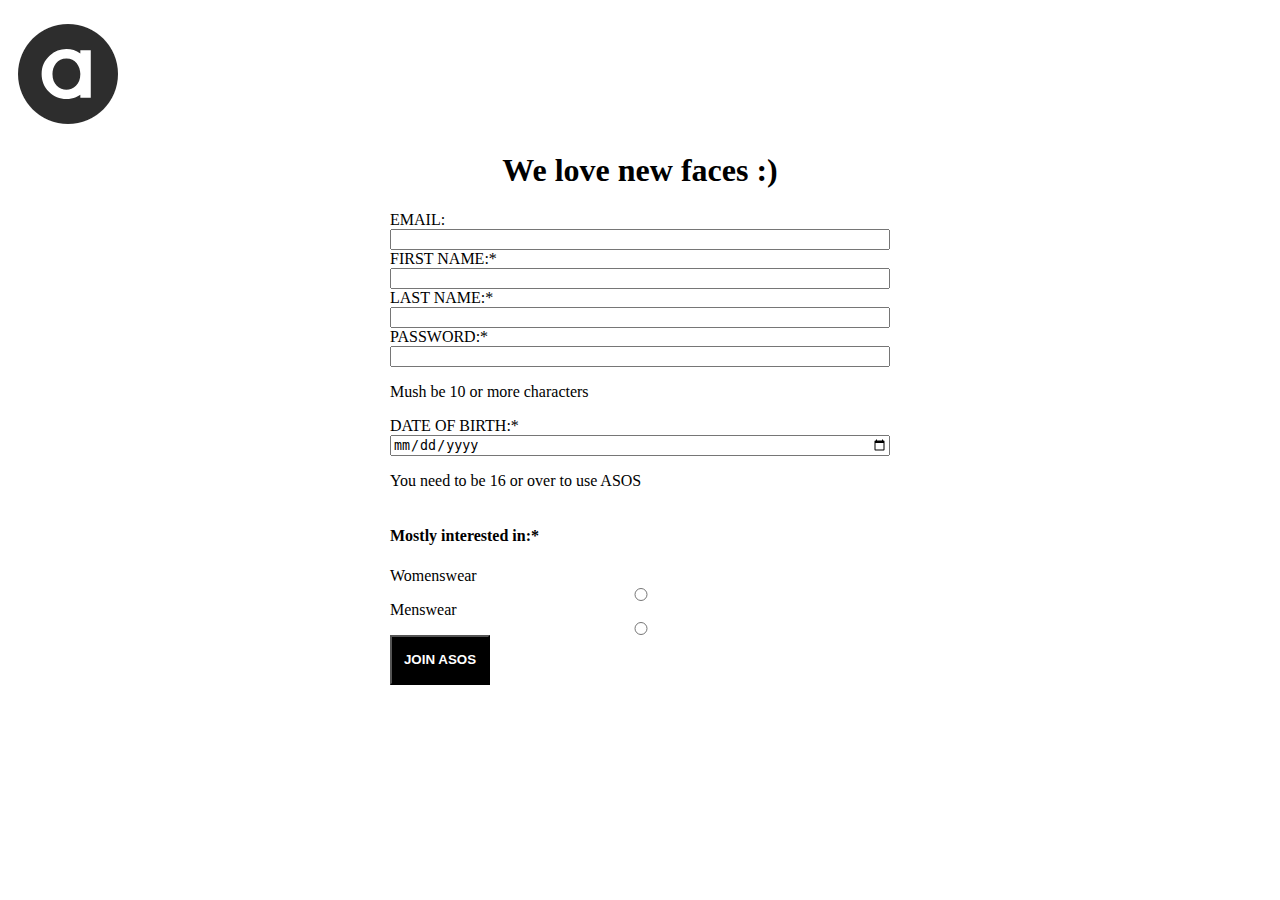
<file: continue.html>
<!DOCTYPE html>
<html lang="en">
  <head>
    <meta charset="UTF-8" />
    <meta name="viewport" content="width=device-width, initial-scale=1.0" />
    <title>Document</title>
    <link rel="stylesheet" href="./styles/continue.css" />
  </head>
  <body>
    <div id="main-div">
      <img src="./images/aLogo.png" alt="" />
      <h1 style="text-align: center">We love new faces :)</h1>
      <div id="form-div">
        <form id="form" action="">
          <label for="email">EMAIL: </label>
          <input id="email" type="email" />
          <label for="name">FIRST NAME:*</label>
          <input id="name" type="text" required />
          <label for="last_name">LAST NAME:*</label>
          <input id="last_name" type="text" required />
          <label for="password">PASSWORD:*</label>
          <input id="password" type="password" required />
          <p>Mush be 10 or more characters</p>
          <label for="date">DATE OF BIRTH:*</label>
          <input id="date" type="date" required />
          <p>You need to be 16 or over to use ASOS</p>
          <h4>Mostly interested in:*</h4>
          <label for="Womenswear">Womenswear</label>
          <input type="radio" id="Womenswear" />
          <label for="Menswear">Menswear</label>
          <input type="radio" id="Menswear" />
          <input type="submit" value="JOIN ASOS" />
        </form>
      </div>
    </div>
  </body>
  <script>
    // Function to get the query parameter by name
    function getQueryParam(name) {
      const urlParams = new URLSearchParams(window.location.search);
      return urlParams.get(name);
    }

    // Ensure the page is fully loaded
    document.addEventListener("DOMContentLoaded", function () {
      // Get the email from the URL and display it
      const email = getQueryParam("email");
      console.log("Email from URL:", email); // Debugging line
      if (email) {
        document.getElementById("email").value = email;
      } else {
        console.log("Email not found in URL");
      }
    });
  </script>
  <script src="./scripts/continue.js" type="module"></script>
</html>
</file>
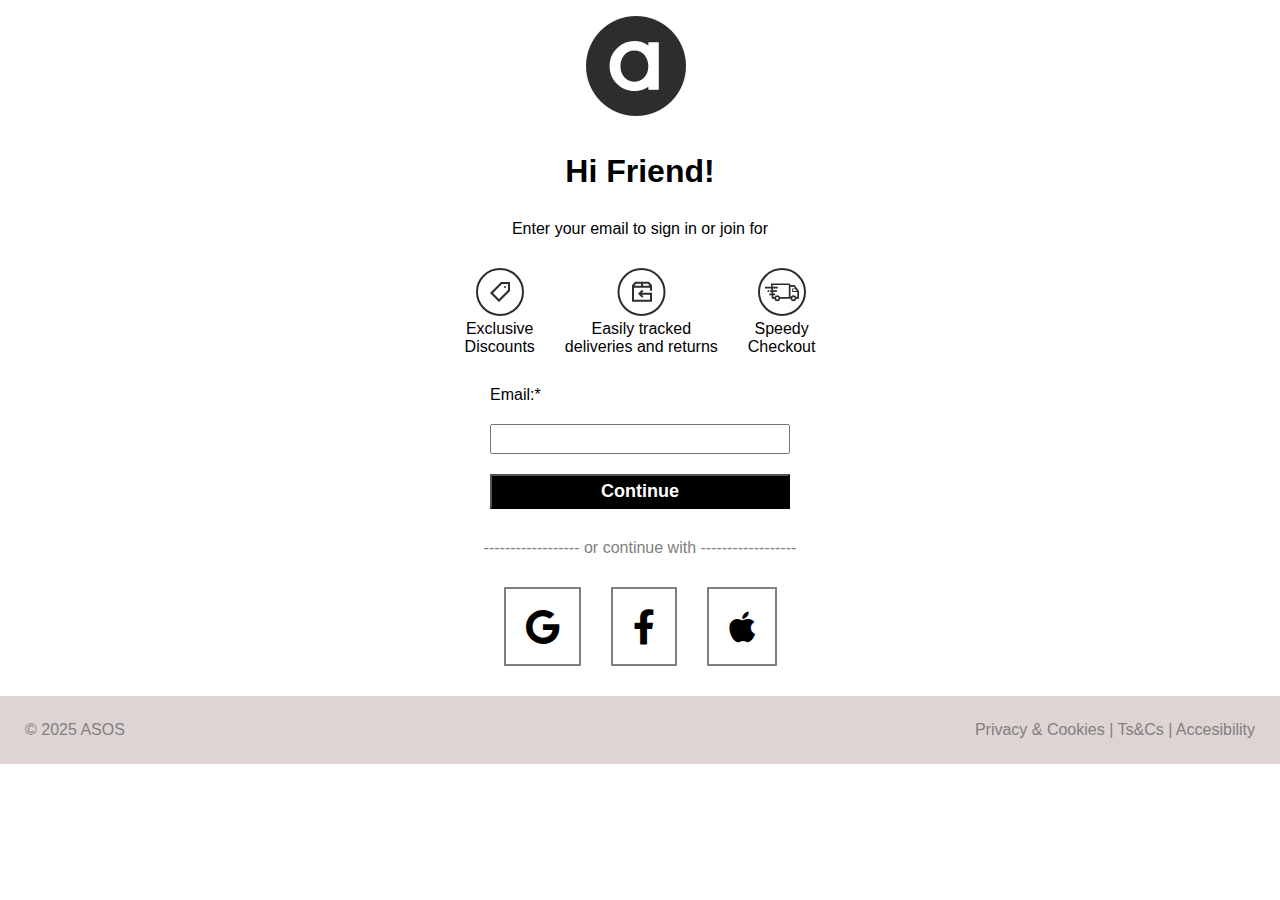
<file: signin.html>
<!DOCTYPE html>
<html lang="en">
  <head>
    <meta charset="UTF-8" />
    <meta name="viewport" content="width=device-width, initial-scale=1.0" />
    <title>Signup page</title>
    <link rel="stylesheet" href="./styles/signin.css" />
    <link
      href="https://cdnjs.cloudflare.com/ajax/libs/font-awesome/6.0.0/css/all.min.css"
      rel="stylesheet"
    />
    <link rel="stylesheet" href="./styles/index.css" />
  </head>
  <body>
    <div id="main-container">
      <div><img src="./images/aLogo.png" alt="" /></div>
      <div><h1>Hi Friend!</h1></div>
      <div>Enter your email to sign in or join for</div>
      <div id="logo-container">
        <div class="logo">
          <div class="image">
            <img src="./images/exclusive_discount.svg" alt="" />
            <div>
              <p style="color: black">
                Exclusive <br />
                Discounts
              </p>
            </div>
          </div>
        </div>

        <div class="logo">
          <div class="image">
            <img src="./images/Tracking_Logo.svg" alt="" />
            <div>
              <p style="color: black">
                Easily tracked <br />
                deliveries and returns
              </p>
            </div>
          </div>
        </div>

        <div class="logo">
          <div class="image">
            <img src="./images/speedy_chekout_logo.svg" alt="" />
            <div>
              <p style="color: black">
                Speedy<br />
                Checkout
              </p>
            </div>
          </div>
        </div>
      </div>

      <form id="form" action="continue.html">
        <label for="email">Email:*</label>
        <input id="email" type="email" />
        <input type="submit" value="Continue" />
      </form>
      <p>------------------ or continue with ------------------</p>
      <div class="social-icons-container">
        <div class="social-icon"><i class="fa-brands fa-google"></i></div>
        <div class="social-icon"><i class="fa-brands fa-facebook-f"></i></div>
        <div class="social-icon"><i class="fa-brands fa-apple"></i></div>
      </div>
    </div>
    <footer id="footer">
      <div id="footer-last-div">
        <p>&copy; 2025 ASOS</p>
        <p>Privacy & Cookies | Ts&Cs | Accesibility</p>
      </div>
    </footer>
  </body>
  <script>
    document
      .getElementById("form")
      .addEventListener("submit", function (event) {
        event.preventDefault();
        const email = document.getElementById("email").value;
        window.location.href =
          "continue.html?email=" + encodeURIComponent(email);
      });
  </script>
</html>
</file>
<file: styles/continue.css>
#form-div {
    /* border: 2px solid blue; */
    margin: auto;
    width: 500px;
}

#form {
    display: flex;
    flex-direction: column;
}

input[type="submit"] {
    height: 50px;
    width: 100px;
    color: white;
    background-color: black;
    font-weight: bold;
}
</file>
<file: styles/signin.css>
*{
    margin: 0;
    padding: 0;
}

#main-container {
    display: flex;
    flex-direction: column;
    align-items: center;
    gap: 30px;
    /* border: 2px solid green; */
}

#logo-container {
    display: flex;
    justify-content: center;
    gap: 30px;
    /* border: 1px solid pink; */
}

.image {
    text-align: center;
}
 /* form styling */
#form {
    display: flex;
    flex-direction: column;
    gap: 20px;
}
 input[type="email"]{
    width: 300px;
    height: 30px;
}

input[type="submit"]{
    height: 35px;
    color: white;
    font-size: 18px;
    font-weight: bold;
    background-color: black;
}

.social-icons-container {
    display: flex;
    gap: 30px;
    margin-bottom: 30px;
    
}

.social-icon {
    border: 2px solid gray;
    padding: 20px;
}

p {
    color: gray;
}
</file>
<file: styles/index.css>
/* Global Styles */
* {
  margin: 0;
  padding: 0;
  box-sizing: border-box;
}

body {
  font-family: Arial, sans-serif;
}

header {
  width: 100%;
}

/* Navbar-1 Styles (Top Bar) */
.navbar-1 {
  display: flex;
  justify-content: flex-end;
  align-items: center;
  color: grey; /* Dark background */
  background-color: white;
  padding: 5px 20px;
  font-size: 14px;
}

.nav-item-1 {
  margin: 0 10px;
  cursor: pointer;
}

#flags-logo-btn {
  background: none;
  border: none;
  cursor: pointer;
}

.india-logo {
  width: 20px;
  height: auto;
}

/* Navbar-2 Styles (Main Navigation) */
.navbar-2 {
  display: flex;
  justify-content: space-evenly;
  align-items: center;
  height: 70px;
  gap: 30px;
  padding: 15px;
  background-color: #2d2d2d;
}

.navbar-2 .nav-item-2 {
  padding: 23px;
  /* border: 2px solid blue; */

  color: white;
}

.navbar-2 .nav-item-2:nth-child(1) {
  font-size: 30px;
  font-weight: bold;
  transform: translateX(60px);
}

a {
  text-decoration: none;
  color: white;
}

.navbar-2 .nav-item-2:nth-child(3) {
  transform: translateX(-60px);
  padding-left: 35px;
}

.search-container {
  padding: 10px;
  background-color: darkgray;
  border-radius: 5px;
  /* border: 2px solid green; */
}

#search-bar {
  width: 600px;
  border-radius: 45px;
  padding: 10px 10px 10px 40px;
  border: 1px solid black;
}

.navbar-2 .nav-item-2:nth-child(-n + 3) {
  border-right: 0.1px solid white;
  font-weight: bold;
}

.fa-solid {
  color: white;
  font-size: 20px;
}

/* navbar-3 styles */
.navbar-3 {
  display: flex;
  height: 60px;
  padding: 15px;
  background-color: #525050;
  /* border: 2px solid blue; */
}

.navbar-3-items {
  display: flex;
  gap: 25px;
  margin-top: -15px;
  margin-left: 60px;
  padding: 28px;
  background-color: #525050;
  /* border: 2px solid green; */
}

.navbar-3-items .nav-item-3 {
  height: 30px;
  width: fit-content;
  margin-top: -10px;
  /* border: 2px solid pink; */
}

.navbar-3-items .nav-item-3:first-child {
  padding: 25px 30px;
  background-color: #d01345;
  border: none;
  margin-top: -25px;

  text-align: center;
}

.navbar-3-items #sale-id {
  display: flex;
  align-items: center;
}

/* Main Content Styling */
#main-div-1 {
  /* border: 2px solid blue; */
  height: 380px;
  display: flex;
  justify-content: center;
  background: linear-gradient(to right, #00ff00, #ff0000);
}

#main-div-1-container {
  height: 400px;
  width: 600px;
  display: flex;
  flex-direction: column;
  justify-content: center;
  align-items: center;
  /* border: 2px solid green; */

}

#main-div-1-container h1 {
  font-size: 40px;
  font-weight: 900;
}

#p1,
#p2 {
  font-size: 30px;
  font-weight: 549;
}

#p2 {
  font-size: 28px;
}

#span-2025 {
  background-color: black;
  color: white;
  font-weight: bold;
  padding: 5px;
  /* border: 2px solid blue; */
}

#p3 {
  font-size: small;
}

#main-div-2, #main-div-3 {
 margin-top: 50px;

}

#new-in-img {
  margin-bottom: 40px;
}

#img-div-1 img{
  width: 100%;
  height: 100%;
  object-fit: contain;
}


#new-in-img img {
  width: 100%;
  height: 100%;
  object-fit: cover;
}

#new-in-div{
  display: flex;
  gap: 5px;
  /* border: 2px solid green; */
}

.product-images img {
  width: 100%;
  height: 100%;
  object-fit: cover;
}

#main-div-4 {
  display: flex;
  justify-content: center;
  gap: 40px;
  margin-top: 50px;
  padding: 20px;
  border-top: 2px solid lightgray;

}

.fa-brands {
  font-size: 35px;
}
 /* footer styling */

#footer-main-div {
  display: flex;
  justify-content: space-around;
  padding-top: 33px;
  padding-bottom: 33px;
  background-color: rgb(238, 238, 238);
  /* border: 2px solid green; */
}

.footer-info-div {
  display: flex;
  flex-direction: column;
  gap: 20px;
  /* border: 2px solid blue; */
}

#footer-main-div p {
  color: gray;

}

#footer-last-div {
  display: flex;
  justify-content: space-between;
  padding: 25px;
  background-color:  #ded4d4;;
}

/* Shutter Styling */
.dropdown-container {
  position: relative;
  display: inline-block;
  cursor: pointer;
}

.dropdown-trigger {
  font-size: 24px;
  color: #333;
}

.drop-down {
  display: none; /* Hidden by default */
  position: absolute;
  top: 100%; /* Align below the trigger icon */
  left: 0;
  background-color: white;
  border: 1px solid #ddd;
  box-shadow: 0 4px 6px rgba(0, 0, 0, 0.1);
  border-radius: 5px;
  width: 250px;
  z-index: 100;
}

.drop-down ul {
  list-style: none;
  padding: 10px;
  margin: 0;
}

.drop-down li {
  padding: 10px;
  border-bottom: 1px solid #ddd;
  transition: background-color 0.3s ease;
}

.drop-down li:last-child {
  border-bottom: none;
}

.drop-down li a,li {
  text-decoration: none;
  color: #333; /* Text should be visible */
}

.drop-down li:hover {
  background-color: #f0f0f0;
}

/* Show dropdown when container is hovered */
.dropdown-container:hover .drop-down {
  display: block;
}
</file>
